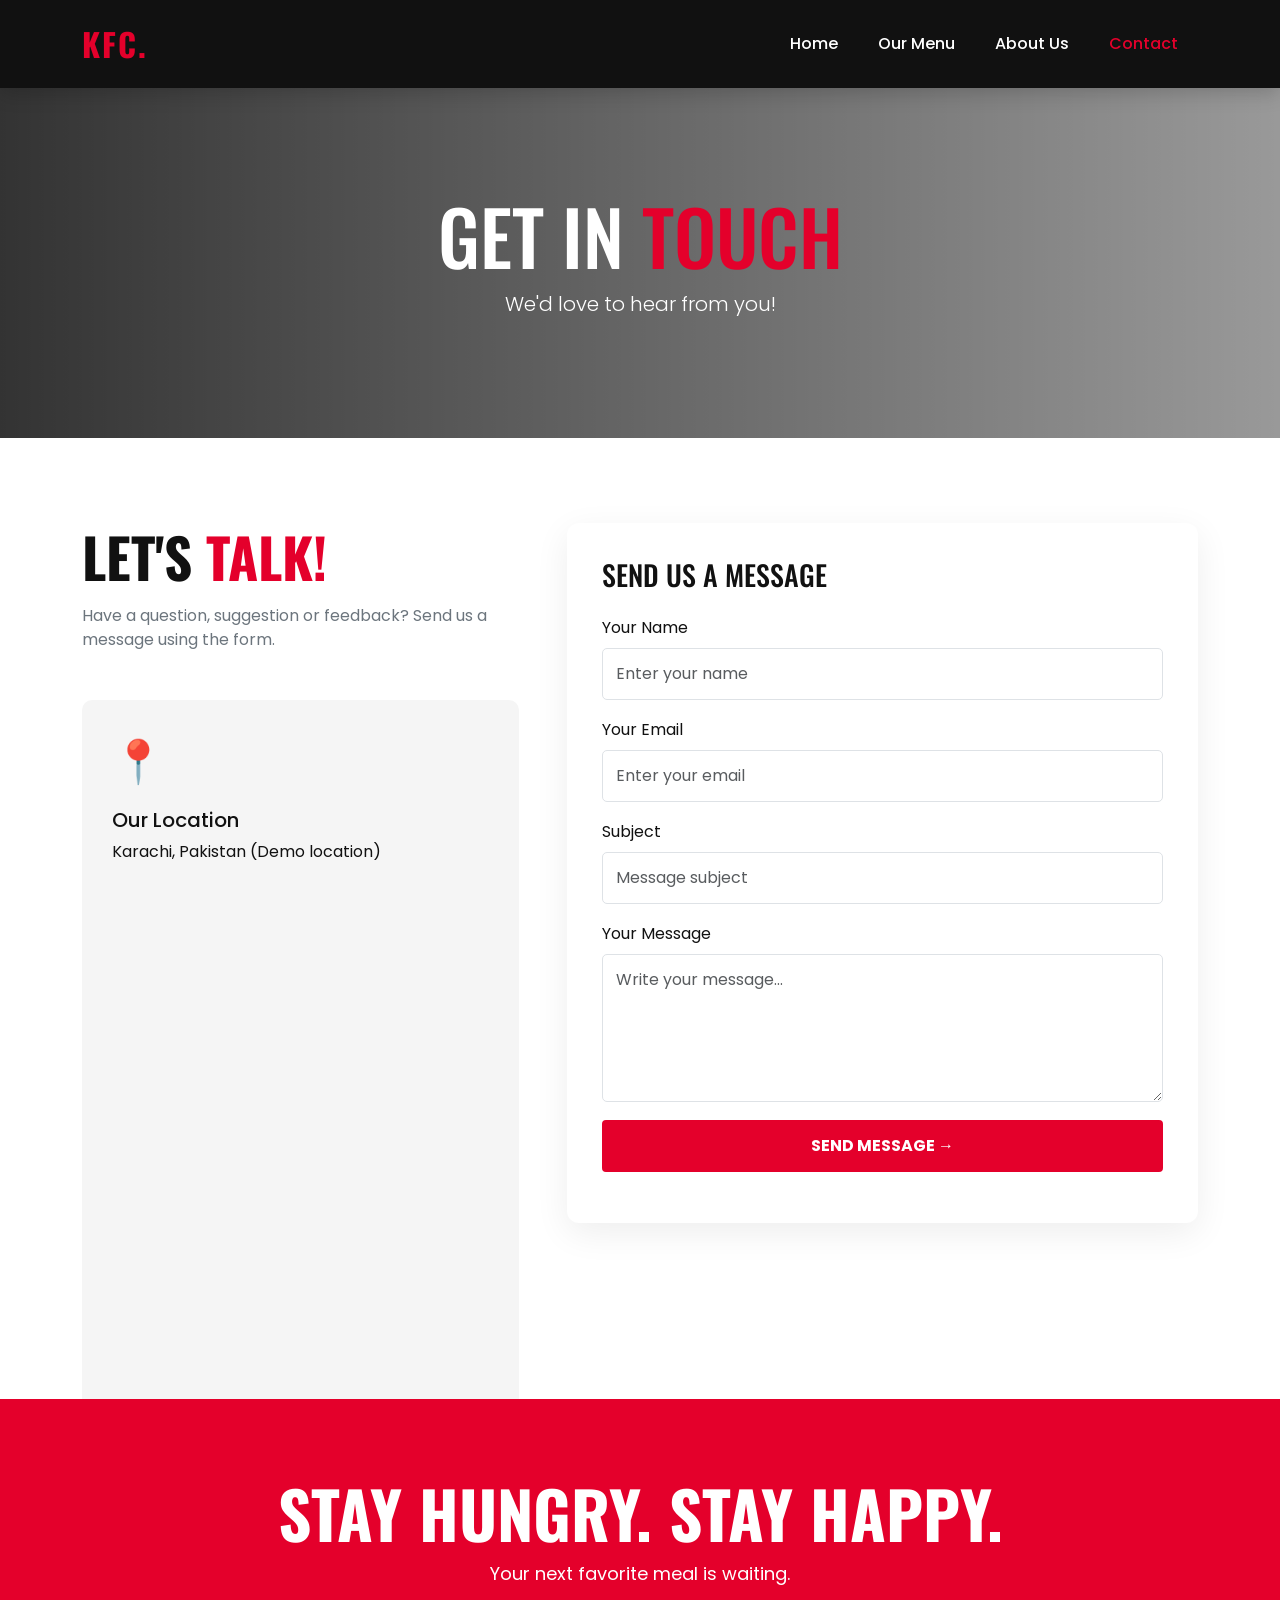
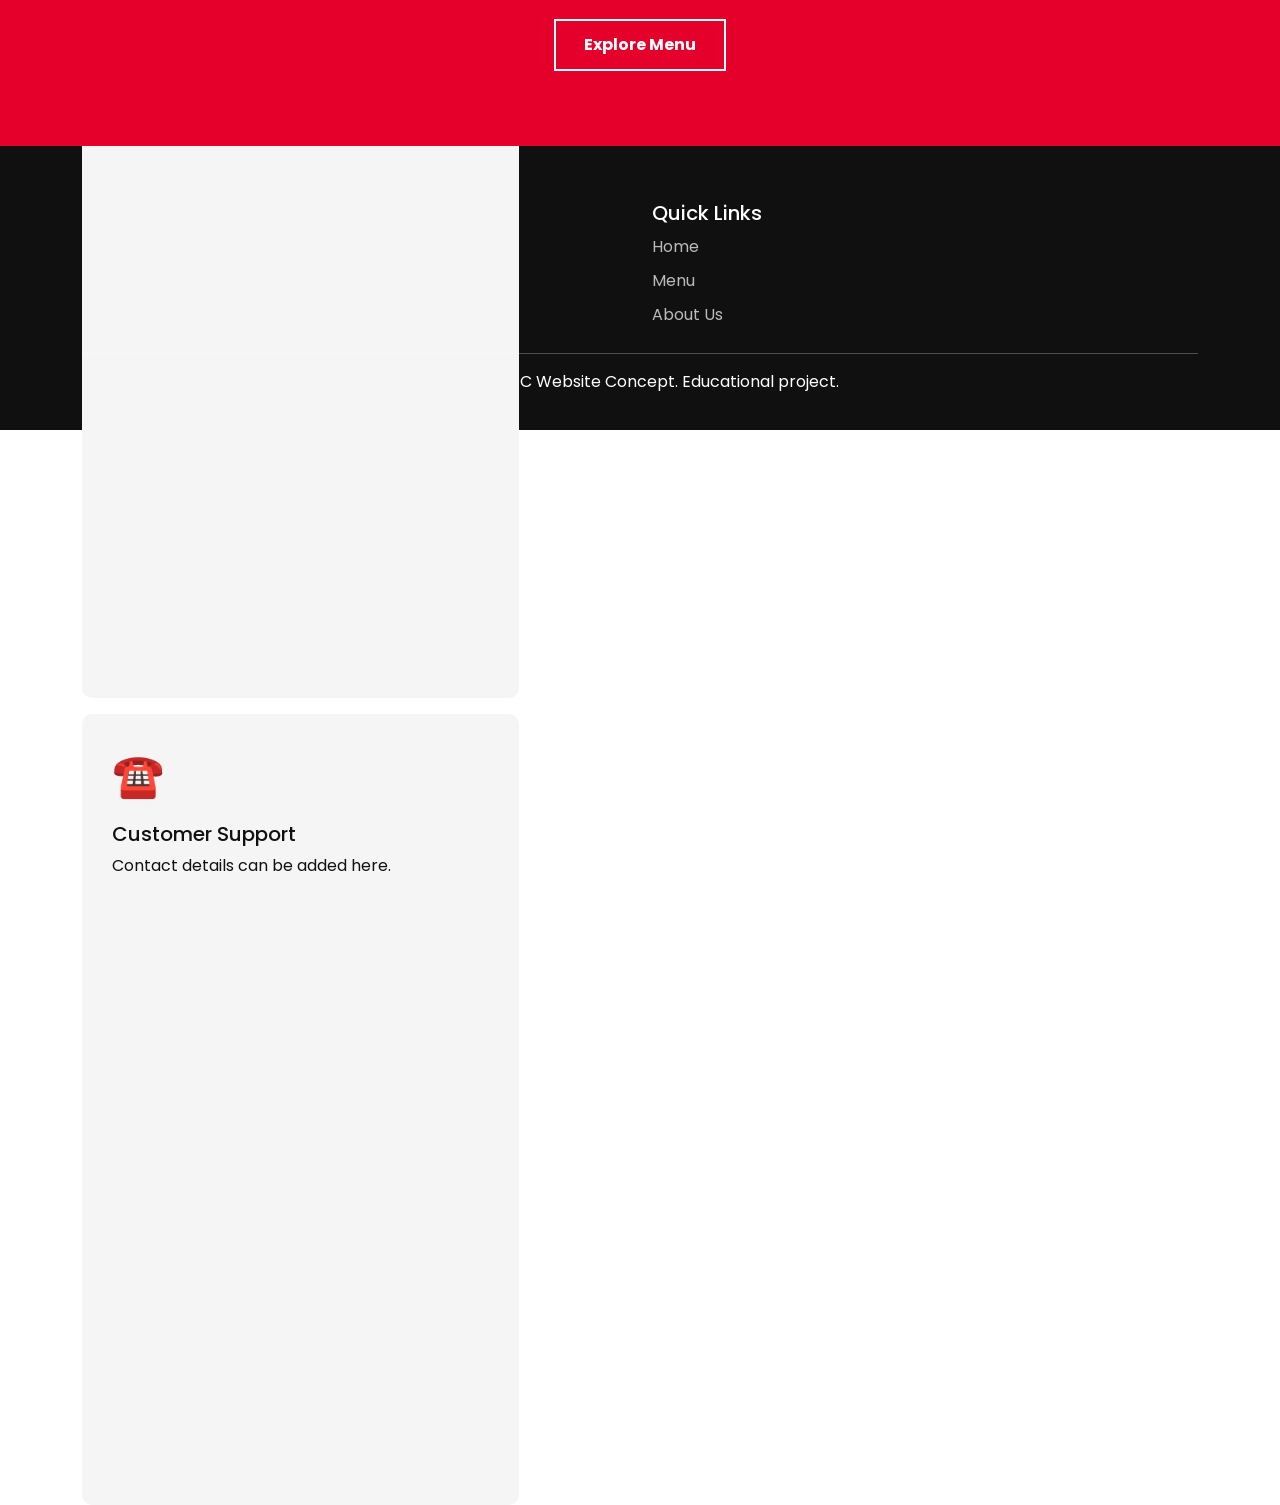
<file: contact.html>
<!DOCTYPE html>
<html lang="en">
<head>
    <meta charset="UTF-8">
    <meta name="viewport" content="width=device-width, initial-scale=1.0">
    <title>KFC | Contact Us</title>
    <link href="https://cdn.jsdelivr.net/npm/bootstrap@5.3.3/dist/css/bootstrap.min.css" rel="stylesheet">
    <link rel="stylesheet" href="styles.css">
</head>
<body>

<nav class="navbar navbar-expand-lg navbar-dark sticky-top">
    <div class="container">
        <a class="navbar-brand" href="index.html">KFC.</a>
        <button class="navbar-toggler" data-bs-toggle="collapse" data-bs-target="#navMenu">
            <span class="navbar-toggler-icon"></span>
        </button>
        <div class="collapse navbar-collapse" id="navMenu">
            <ul class="navbar-nav ms-auto">
                <li class="nav-item"><a class="nav-link" href="index.html">Home</a></li>
                <li class="nav-item"><a class="nav-link" href="menu.html">Our Menu</a></li>
                <li class="nav-item"><a class="nav-link" href="about.html">About Us</a></li>
                <li class="nav-item"><a class="nav-link active" href="contact.html">Contact</a></li>
            </ul>
        </div>
    </div>
</nav>

<section class="page-banner">
    <div class="container">
        <h1>GET IN <span class="red-text">TOUCH</span></h1>
        <p class="lead">We'd love to hear from you!</p>
    </div>
</section>

<section class="section-padding">
    <div class="container">
        <div class="row g-5">

            <div class="col-lg-5 reveal">
                <h2 class="section-title">LET'S <span class="red-text">TALK!</span></h2>
                <p class="text-secondary mb-5">
                    Have a question, suggestion or feedback?
                    Send us a message using the form.
                </p>

                <div class="feature-box mb-3">
                    <div class="feature-icon">📍</div>
                    <h5>Our Location</h5>
                    <p class="mb-0">Karachi, Pakistan (Demo location)</p>
                </div>

                <div class="feature-box mb-3">
                    <div class="feature-icon">📧</div>
                    <h5>Email</h5>
                    <p class="mb-0">hello@example.com (Demo email)</p>
                </div>

                <div class="feature-box">
                    <div class="feature-icon">☎️</div>
                    <h5>Customer Support</h5>
                    <p class="mb-0">Contact details can be added here.</p>
                </div>
            </div>

            <div class="col-lg-7 reveal">
                <div class="contact-form">
                    <h3 class="mb-4">SEND US A MESSAGE</h3>

                    <form id="contactForm">
                        <label class="form-label">Your Name</label>
                        <input type="text" class="form-control"
                               placeholder="Enter your name" required>

                        <label class="form-label">Your Email</label>
                        <input type="email" class="form-control"
                               placeholder="Enter your email" required>

                        <label class="form-label">Subject</label>
                        <input type="text" class="form-control"
                               placeholder="Message subject" required>

                        <label class="form-label">Your Message</label>
                        <textarea class="form-control" rows="5"
                                  placeholder="Write your message..."
                                  required></textarea>

                        <button type="submit" class="btn-kfc w-100">
                            SEND MESSAGE →
                        </button>

                        <p id="formMessage" class="text-success mt-3 fw-bold"></p>
                    </form>
                </div>
            </div>

        </div>
    </div>
</section>

<section class="promo">
    <div class="container reveal">
        <h2>STAY HUNGRY. STAY HAPPY.</h2>
        <p>Your next favorite meal is waiting.</p>
        <a href="menu.html" class="btn-outline-kfc mt-3">Explore Menu</a>
    </div>
</section>

<footer>
    <div class="container">
        <div class="row g-4">
            <div class="col-md-6">
                <div class="footer-brand">KFC.</div>
                <p>It's finger lickin' good!</p>
            </div>
            <div class="col-md-6">
                <h5>Quick Links</h5>
                <a href="index.html">Home</a>
                <a href="menu.html">Menu</a>
                <a href="about.html">About Us</a>
            </div>
        </div>
        <hr>
        <p class="text-center">© 2026 KFC Website Concept. Educational project.</p>
    </div>
</footer>

<script src="https://cdn.jsdelivr.net/npm/bootstrap@5.3.3/dist/js/bootstrap.bundle.min.js"></script>
<script src="script.js"></script>
</body>
</html>
</file>
<file: styles.css>
@import url('https://fonts.googleapis.com/css2?family=Oswald:wght@400;500;600;700&family=Poppins:wght@300;400;500;600;700;800&display=swap');

:root {
    --red: #e4002b;
    --dark-red: #a90020;
    --black: #111111;
    --white: #ffffff;
    --gray: #f5f5f5;
}

* {
    margin: 0;
    padding: 0;
    box-sizing: border-box;
}

html {
    scroll-behavior: smooth;
}

body {
    font-family: 'Poppins', sans-serif;
    background: var(--white);
    color: var(--black);
    overflow-x: hidden;
}

h1, h2, h3, .navbar-brand {
    font-family: 'Oswald', sans-serif;
    text-transform: uppercase;
}

.navbar {
    background: #111;
    padding: 15px 0;
    box-shadow: 0 4px 20px #0003;
}

.navbar-brand {
    color: var(--red) !important;
    font-size: 32px;
    font-weight: 700;
    letter-spacing: 2px;
}

.nav-link {
    color: white !important;
    margin: 0 12px;
    font-weight: 500;
    transition: .3s;
}

.nav-link:hover,
.nav-link.active {
    color: var(--red) !important;
}

.btn-kfc {
    background: var(--red);
    color: white;
    border: 2px solid var(--red);
    padding: 12px 28px;
    border-radius: 4px;
    font-weight: 700;
    text-transform: uppercase;
    transition: .3s;
    text-decoration: none;
    display: inline-block;
}

.btn-kfc:hover {
    background: transparent;
    color: var(--red);
    transform: translateY(-4px);
}

.btn-outline-kfc {
    background: transparent;
    color: white;
    border: 2px solid white;
    padding: 12px 28px;
    text-decoration: none;
    display: inline-block;
    font-weight: 700;
    transition: .3s;
}

.btn-outline-kfc:hover {
    background: white;
    color: var(--black);
}

.hero {
    min-height: 90vh;
    display: flex;
    align-items: center;
    color: white;
    position: relative;
    background:
      linear-gradient(90deg, #000e 0%, #0008 55%, #0003 100%),
      url('https://images.unsplash.com/photo-1626082927389-6cd097cdc6ec?auto=format&fit=crop&w=1800&q=85')
      center/cover no-repeat;
}

.hero-content {
    max-width: 680px;
    padding: 90px 0;
    animation: slideUp 1s ease;
}

.hero h1 {
    font-size: clamp(55px, 8vw, 105px);
    line-height: 1.05;
    font-weight: 700;
}

.hero h1 span {
    color: var(--red);
}

.hero p {
    font-size: 18px;
    margin: 25px 0;
    color: #eee;
}

.section-padding {
    padding: 85px 0;
}

.section-title {
    font-size: clamp(35px, 5vw, 55px);
    font-weight: 700;
    margin-bottom: 15px;
}

.section-subtitle {
    color: #777;
    margin-bottom: 45px;
}

.red-text {
    color: var(--red);
}

.food-card {
    border: none;
    overflow: hidden;
    border-radius: 12px;
    background: white;
    box-shadow: 0 8px 30px #00000012;
    transition: .4s;
    height: 100%;
}

.food-card:hover {
    transform: translateY(-12px);
    box-shadow: 0 18px 40px #00000025;
}

.food-card img {
    width: 100%;
    height: 235px;
    object-fit: cover;
    transition: .5s;
}

.food-card:hover img {
    transform: scale(1.06);
}

.food-card .card-body {
    padding: 24px;
}

.food-card h5 {
    font-family: 'Oswald', sans-serif;
    font-size: 25px;
    text-transform: uppercase;
}

.price {
    color: var(--red);
    font-size: 22px;
    font-weight: 800;
}

.promo {
    background: var(--red);
    color: white;
    padding: 75px 20px;
    text-align: center;
    position: relative;
    overflow: hidden;
}

.promo h2 {
    font-size: clamp(35px, 6vw, 65px);
    font-weight: 700;
}

.promo p {
    font-size: 18px;
}

.page-banner {
    min-height: 350px;
    background: linear-gradient(90deg, #000c, #0006),
      url('https://images.unsplash.com/photo-1568901346375-23c9450c58cd?auto=format&fit=crop&w=1800&q=85')
      center/cover;
    display: flex;
    align-items: center;
    color: white;
    text-align: center;
}

.page-banner h1 {
    font-size: clamp(45px, 7vw, 75px);
}

.feature-box {
    padding: 30px;
    background: var(--gray);
    border-radius: 10px;
    height: 100%;
    transition: .3s;
}

.feature-box:hover {
    background: var(--red);
    color: white;
    transform: translateY(-8px);
}

.feature-icon {
    font-size: 42px;
    color: var(--red);
    margin-bottom: 15px;
}

.feature-box:hover .feature-icon {
    color: white;
}

.contact-form {
    background: white;
    padding: 35px;
    box-shadow: 0 10px 35px #00000012;
    border-radius: 12px;
}

.form-control {
    padding: 13px;
    margin-bottom: 18px;
    border-radius: 5px;
}

.form-control:focus {
    border-color: var(--red);
    box-shadow: 0 0 0 .2rem #e4002b20;
}

footer {
    background: #101010;
    color: white;
    padding: 55px 0 20px;
}

footer a {
    color: #bbb;
    text-decoration: none;
    display: block;
    margin: 10px 0;
}

footer a:hover {
    color: var(--red);
}

.footer-brand {
    font-size: 38px;
    color: var(--red);
    font-family: 'Oswald', sans-serif;
    font-weight: 700;
}

.cart-count {
    background: var(--red);
    color: white;
    border-radius: 50%;
    padding: 2px 7px;
    font-size: 12px;
}

.reveal {
    opacity: 0;
    transform: translateY(35px);
    transition: all .8s ease;
}

.reveal.show {
    opacity: 1;
    transform: translateY(0);
}

@keyframes slideUp {
    from {
        opacity: 0;
        transform: translateY(50px);
    }
    to {
        opacity: 1;
        transform: translateY(0);
    }
}

@keyframes float {
    0%, 100% { transform: translateY(0); }
    50% { transform: translateY(-15px); }
}

.floating {
    animation: float 3s ease-in-out infinite;
}

@media(max-width: 768px) {
    .hero {
        min-height: 75vh;
        background-position: 60% center;
    }

    .hero-content {
        padding: 70px 15px;
    }

    .section-padding {
        padding: 60px 0;
    }

    .contact-form {
        padding: 22px;
    }
}
</file>
